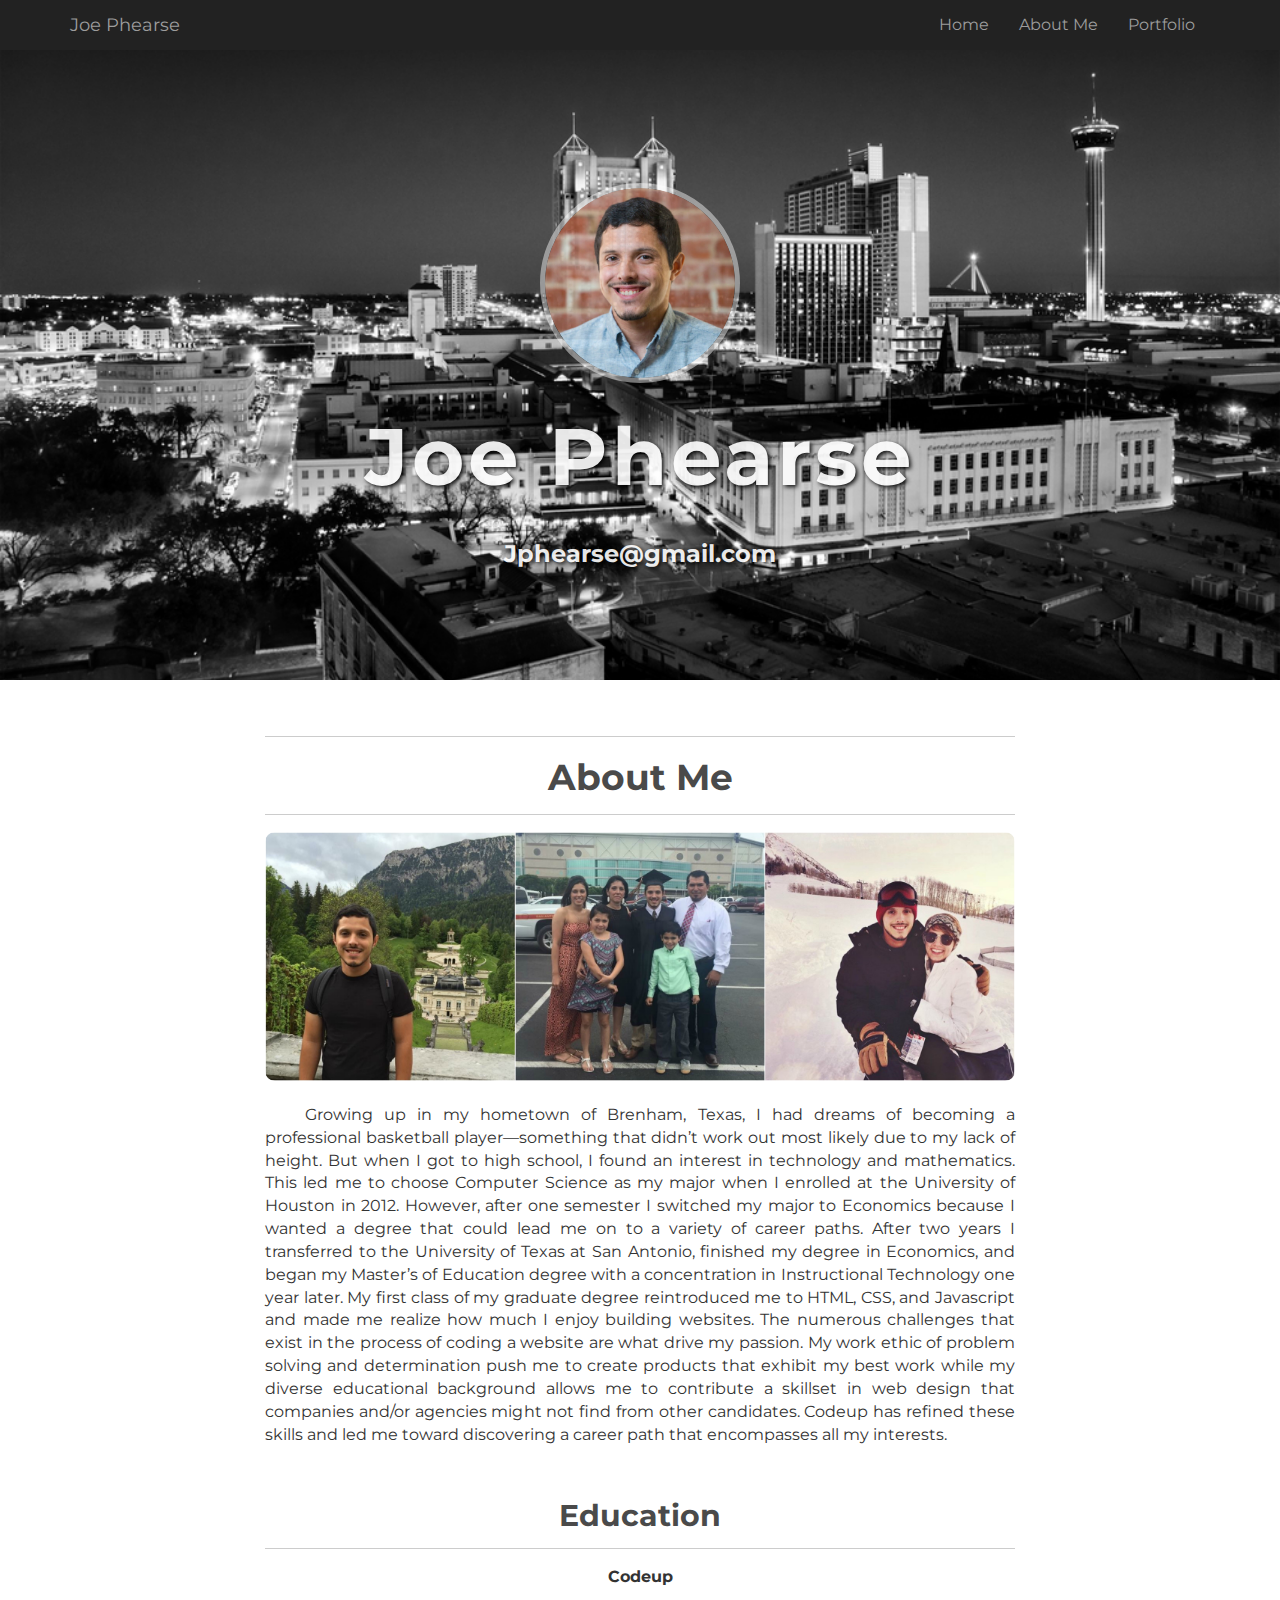
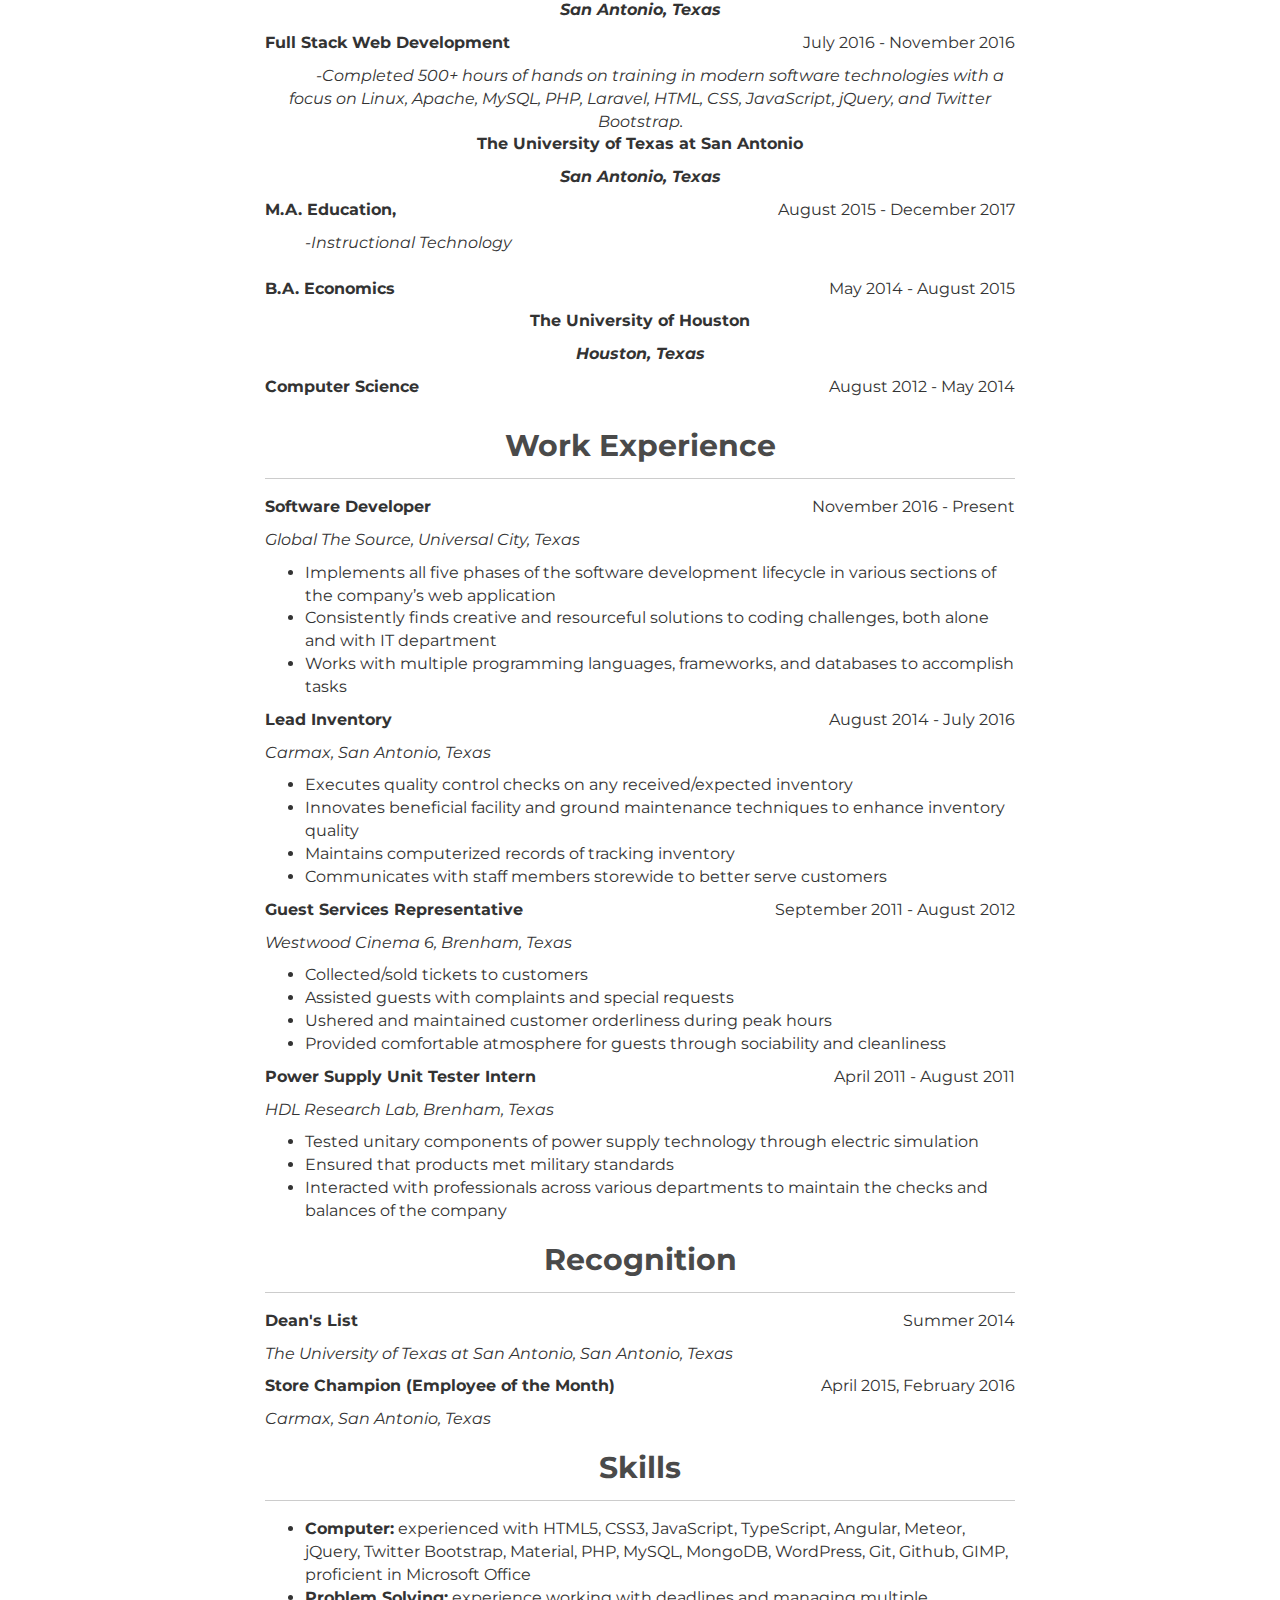
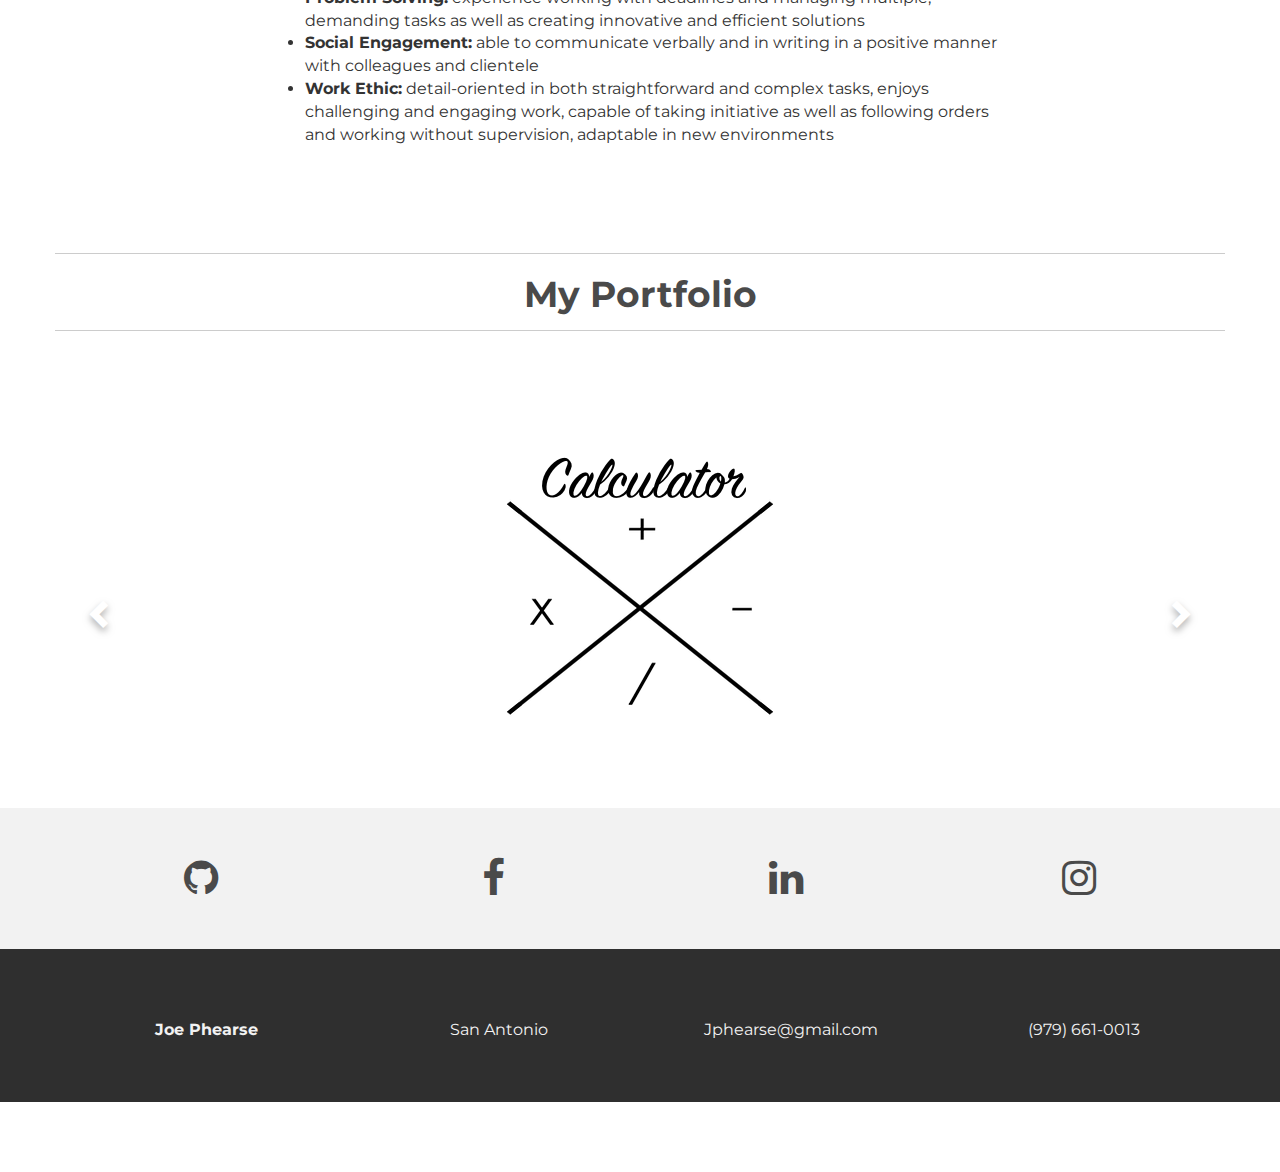
<file: index.html>
<!DOCTYPE html>
<html lang="en">
  <head>
    <meta charset="utf-8">
    <meta http-equiv="X-UA-Compatible" content="IE=edge">
    <meta name="viewport" content="width=device-width, initial-scale=1">
    <meta name="description" content="Joe Phearse Personal Site">
    <meta name="author" content="Joe Phearse">
    <meta name="keywords" content="Joe, Phearse, joe phearse, personal, site, web developer, HTML, CSS, Javascript">
	<link rel="icon" href="/img/jp.ico">
    <link href="//maxcdn.bootstrapcdn.com/font-awesome/4.5.0/css/font-awesome.min.css" rel="stylesheet">
    <title>Joe Phearse</title>
	<link rel="stylesheet" type="text/css" href="/css/animate.css">
    <!-- Bootstrap core CSS -->
    <link rel="stylesheet" type="text/css" href="https://maxcdn.bootstrapcdn.com/bootstrap/3.3.7/css/bootstrap.min.css">

    <!-- Custom styles for this template -->
    <link href="/css/welcome.css" rel="stylesheet">
    <!-- <link href="/css/font.css" rel="stylesheet"> -->
   
  </head>

  <body>

	<div class="container-fixed">
	<div class="navbar navbar-inverse navbar-fixed-top">
	  <div class="container">
	    <div class="navbar-header">
	      <button type="button" class="navbar-toggle" data-toggle="collapse" data-target=".navbar-collapse">
	        <span class="icon-bar"></span>
	        <span class="icon-bar"></span>
	        <span class="icon-bar"></span>
	      </button>
	      <a class="navbar-brand" id="nameLink" href="#headerwrap">Joe Phearse</a>
	    </div>
	    <div class="collapse navbar-collapse">
	      <ul class="nav navbar-nav">
	       
	        <li><a id="link" href="#headerwrap">Home</a></li>
	        <li><a id="secondLink" href="#about">About Me</a></li>
	        <li><a id="thirdLink" href="#works">Portfolio</a></li>
	       
	      </ul>
	    </div><!--/.nav-collapse -->
	  </div>
	</div>
	</div>

	<!-- Modal -->
	<div id="myModal" class="modal fade" role="dialog">
	  <div class="modal-dialog">

	    <!-- Modal content-->
	    <div class="modal-content">
	      <div class="modal-header">
	        <button type="button" class="close" data-dismiss="modal">&times;</button>
	        <h4 class="modal-title">Joe Phearse</h4>
	      </div>
	      <div class="modal-body">
	        <p><img src="/img/headshot2.jpg"></p>
	        <p id="modalAbout">Web developer with experience in HTML, CSS, Twitter Bootstrap, JavaScript, jQuery, PHP, and MySQL. Web development goal is to create clear, effective, and reusable code.</p>
	      </div>
	      <div class="modal-footer">
	        <button type="button" class="btn btn-default" data-dismiss="modal">Close</button>
	      </div>
	    </div>

	  </div>
	</div>



	<div id="headerwrap">
	    <div class="container">
			<div class="row">
				<div class="headContents col-lg-6 col-lg-offset-3">
					<div class="avatar">
						
                    	<img alt="picOfMe" id="aboutMeHeader" data-toggle="modal" data-target="#myModal" src=/img/headshot.png>
                    	 <span class="text-content" data-toggle="modal" data-target="#myModal"><span>Click Here</span></span>
                    	 
                	</div>
					<h1 class="about">Joe Phearse</h1>
					<a href="mailto:jphearse@gmail.com" target="_top"><h3 class="about">Jphearse@gmail.com</h3></a>
				</div>
			</div><!--/row -->
	    </div> <!-- /container -->
	</div><!--/headerwrap -->
	

	<!--Resume-->	
	<section id="about">
	<div class="container">
		<div class="row centered mt mb">
			<div class="col-lg-8 col-lg-offset-2">
				<hr>
				<!-- ////////////////about me////////////////////// -->
				<h1>About Me</h1>
				<hr>
				<div>
					<img id="pic-of-me" src="/img/collage.jpg">	<br><br>
					<p class="paragraph indent">Growing up in my hometown of Brenham, Texas, I had dreams of becoming a professional basketball player—something that didn’t work out most likely due to my lack of height. But when I got to high school, I found an interest in technology and mathematics. This led me to choose Computer Science as my major when I enrolled at the University of Houston in 2012. However, after one semester I switched my major to Economics because I wanted a degree that could lead me on to a variety of career paths. After two years I transferred to the University of Texas at San Antonio, finished my degree in Economics, and began my Master’s of Education degree with a concentration in Instructional Technology one year later. My first class of my graduate degree reintroduced me to HTML, CSS, and Javascript and made me realize how much I enjoy building websites. The numerous challenges that exist in the process of coding a website are what drive my passion. My work ethic of problem solving and determination push me to create products that exhibit my best work while my diverse educational background allows me to contribute a skillset in web design that companies and/or agencies might not find from other candidates. Codeup has refined these skills and led me toward discovering a career path that encompasses all my interests.</p>
				</div>
				<br>

				<!-- ////////////Education ////////////////////////-->
				<h2>Education</h2><hr>
				<p><strong>Codeup</strong></strong></p>
				<p><em><strong>San Antonio, Texas</strong> </em></p>
				<div id="textbox">
					<p class="alignleft1 col-sm-6 col-xs-6"><strong>Full Stack Web Development</strong></p>
					<p class="alignright1 col-sm-6 col-xs-4">July 2016 - November 2016</p>
				</div>
				<div style="clear: both;"></div>
				<div class="alignleft1 indent"><em>-Completed 500+ hours of hands on training in modern software technologies with a focus on Linux, Apache, MySQL, PHP, Laravel, HTML, CSS, JavaScript, jQuery, and Twitter Bootstrap.</em></div><br><br><br>
				<p><strong>The University of Texas at San Antonio</strong></strong></p>
				<p><em><strong>San Antonio, Texas</strong> </em></p>
				<div id="textbox">
					<p class="alignleft1"><strong>M.A. Education,</strong></p>
					<p class="alignright1">August 2015 - December 2017</p>
				</div>
				<div style="clear: both;"></div>
				<div class="alignleft1 indent"><em>-Instructional Technology</em></div><br><br>
				<div id="textbox">
					<p class="alignleft1"><strong>B.A. Economics</strong></p>
					<p class="alignright1">May 2014 - August 2015</p>
				</div>
				<div style="clear: both;"></div>
				<p><strong>The University of Houston</strong></p>
				<p><em><strong>Houston, Texas</strong> </em></p>
				<div id="textbox">
					<p class="alignleft1"><strong>Computer Science</strong></p>
					<p class="alignright1">August 2012 - May 2014</p>
					</div>
				<div style="clear: both;"></div>

				<!--//////////////work experience//////////////////// -->
				<h2>Work Experience</h2><hr>
				<div id="textbox">
					<p class="alignleft1">
						<strong>Software Developer</strong>
					</p>
					<p class="alignright1">November 2016 - Present</p>
				</div>
				<div style="clear: both;"></div>
				<p class="job-location">
					<em>Global The Source, Universal City, Texas</em>
				</p>
				<ul>
					<li>Implements all five phases of the software development lifecycle in various sections of the company’s web application</li>
					<li>Consistently finds creative and resourceful solutions to coding challenges, both alone and with IT department</li>
					<li>Works with multiple programming languages, frameworks, and databases to accomplish tasks</li>
				</ul>
				<div id="textbox">
					<p class="alignleft1"><strong>Lead Inventory</strong></p>
					<p class="alignright1">August 2014 - July 2016</p>
				</div>
				<div style="clear: both;"></div>
				<p class="job-location"><em>Carmax, San Antonio, Texas</em></p>
				<ul>
					<li>Executes quality control checks on any received/expected inventory</li>
					<li>Innovates beneficial facility and ground maintenance techniques to enhance inventory quality</li>
					<li>Maintains computerized records of tracking inventory</li>
					<li>Communicates with staff members storewide to better serve customers</li>
				</ul>
				<div id="textbox">
					<p class="alignleft1 col-sm-6 col-xs-6"><strong>Guest Services Representative</strong></p>
					<p class="alignright1 col-sm-6 col-xs-4">September 2011 - August 2012</p>
				</div>
				<div style="clear: both;"></div>
				<p class="job-location"><em>Westwood Cinema 6, Brenham, Texas</em></p>
				<ul>
					<li>Collected/sold tickets to customers</li>
					<li>Assisted guests with complaints and special requests</li>
					<li>Ushered and maintained customer orderliness during peak hours</li>
					<li>Provided comfortable atmosphere for guests through sociability and cleanliness</li>
				</ul>
				<div id="textbox">
					<p class="alignleft1 col-sm-8 col-xs-6"><strong>Power Supply Unit Tester Intern</strong></p>
					<p class="alignright1 col-sm-4 col-xs-4">April 2011 - August 2011</p>
				</div>
				<div style="clear: both;"></div>
				<p class="job-location"><em>HDL Research Lab, Brenham, Texas</em></p>
				<ul>
					<li>Tested unitary components of power supply technology through electric simulation</li>
					<li>Ensured that products met military standards</li>
					<li>Interacted with professionals across various departments to maintain the checks and balances of the
					company</li>
				</ul>

				<!-- ////////////////Recognition///////////////////// -->
				<h2>Recognition</h2><hr>
				<div id="textbox">
					<p class="alignleft1"><strong>Dean's List</strong></p>
					<p class="alignright1">Summer 2014</p>
				</div>
				<div style="clear: both;"></div>
				<p class="recog"><em>The University of Texas at San Antonio, San Antonio, Texas</em></p>
				<div id="textbox">
					<p class="alignleft1 col-sm-6 col-xs-6"><strong>Store Champion (Employee of the Month)</strong></p>
					<p class="alignright1 col-sm-6 col-xs-4">April 2015, February 2016</p>
				</div>
				<div style="clear: both;"></div>
				<p class="recog"><em>Carmax, San Antonio, Texas</em></p>

				<!-- /////////////skills/////////////////////////// -->
				<h2>Skills</h2><hr>
				<ul>
					<li><strong>Computer:</strong> experienced with HTML5, CSS3, JavaScript, TypeScript, Angular, Meteor, jQuery, Twitter Bootstrap, Material, PHP, MySQL, MongoDB, WordPress,
					Git, Github, GIMP, proficient in Microsoft Office</li>
					<li><strong>Problem Solving:</strong> experience working with deadlines and managing multiple, demanding tasks as well as creating innovative and efficient solutions</li>
					<li><strong>Social Engagement:</strong> able to communicate verbally and in writing in a positive manner with colleagues and clientele</li>
					<li><strong>Work Ethic:</strong> detail-oriented in both straightforward and complex tasks, enjoys challenging and engaging work, capable of taking initiative as well as following orders and working without supervision, adaptable in new environments</li>
				</ul>

			</div>

		</div><!--row -->
	</div><!--container -->
	</section>
	<!--Resume-->

		
	<section id="works">
	<div class="container">
		<div class="row centered mt mb">
			<hr>
			<h1>My Portfolio</h1>
			<hr>
			<!-- <div class="col-lg-4 col-md-4 col-sm-4 gallery">
				<a href="/calculator.html" target="_blank"><img src="/img/logo-calc.png" class="img-responsive"></a>
			</div>
			<div class="col-lg-4 col-md-4 col-sm-4 gallery">
				<a href="/weather_map.html" target="_blank"><img src="/img/logo-weather-map.png" class="img-responsive"></a>
			</div>
			<div class="col-lg-4 col-md-4 col-sm-4 gallery">
				<a href="/simple.html" target="_blank"><img src="/img/logo-simple-simon.png" class="img-responsive"></a>
			</div>
 -->
		</div><!--/row -->
	</div><!--/container -->
	</section>

	    <div id="myCarousel" class="carousel slide" data-ride="carousel">
	        <!-- Carousel indicators -->
	        <ol class="carousel-indicators">
	            <li data-target="#myCarousel" data-slide-to="0" class="active"></li>
	            <li data-target="#myCarousel" data-slide-to="1"></li>
	            <li data-target="#myCarousel" data-slide-to="2"></li>
	        </ol>   
	        <!-- Wrapper for carousel items -->
	        <div class="carousel-inner">
	            <div class="item active">
	               <a href="/calculator.html" target="_blank"><img src="/img/logo-calc.png" class="img-responsive"></a>
	            </div>
	            <div class="item">
	                <a href="/weather_map.html" target="_blank"><img src="/img/logo-weather-map.png" class="img-responsive"></a>
	            </div>
	            <div class="item">
	                <a href="/simple.html" target="_blank"><img src="/img/logo-simple-simon.png" class="img-responsive"></a>
	            </div>
	        </div>
	        <!-- Carousel controls -->
	        <a class="carousel-control left" href="#myCarousel" data-slide="prev">
	            <span class="glyphicon glyphicon-chevron-left"></span>
	        </a>
	        <a class="carousel-control right" href="#myCarousel" data-slide="next">
	            <span class="glyphicon glyphicon-chevron-right"></span>
	        </a>
	    </div>
	

	<div id="social">
		<div class="container">
			<div class="row centered">
				<div class="col-lg-3 col-md-3 col-sm-3 col-xs-3">
					<a href="https://github.com/jphearse" target="_blank"><i class="fa fa-github"></i></a>
				</div>
				<div class="col-lg-3 col-md-3 col-sm-3 col-xs-3">
					<a href="https://www.facebook.com/joe.phearse" target="_blank"><i class="fa fa-facebook"></i></a>
				</div>
				
				<div class="col-lg-3 col-md-3 col-sm-3 col-xs-3">
					<a href="https://www.linkedin.com/in/joe-phearse-70162bbb?trk=nav_responsive_tab_profile" target="_blank"><i class="fa fa-linkedin"></i></a>
				</div>
				<div class="col-lg-3 col-md-3 col-sm-3 col-xs-3">
					<a href="https://www.instagram.com/jphearse/?hl=en" target="_blank"><i class="fa fa-instagram" ></i></a>
				</div>
				
			
			</div><!--/row -->
		</div><!--/container -->
	</div><!--/social -->

	<div id="footerwrap">
		<div class="container">
			<div class="row centered">
				<div class="col-lg-3">
					<p><b>Joe Phearse</b></p>
				</div>
				<div class="col-lg-3">
					<p>San Antonio</p>
				</div>
				<div class="col-lg-3">
					<a href="mailto:jphearse@gmail.com" target="_top"><p>Jphearse@gmail.com</p></a>
				</div>
				<div class="col-lg-3">
					<a href="tel:+1-979-661-0013"><p>(979) 661-0013</p></a>
				</div>
			</div>
		</div>
	</div><!--/footerwrap -->

    
	<script src="https://ajax.googleapis.com/ajax/libs/jquery/2.1.3/jquery.min.js"></script>
	<script src="https://maxcdn.bootstrapcdn.com/bootstrap/3.3.7/js/bootstrap.min.js" ></script>
	<script src="js/welcome.js"></script>
  </body>
</html>
</file>
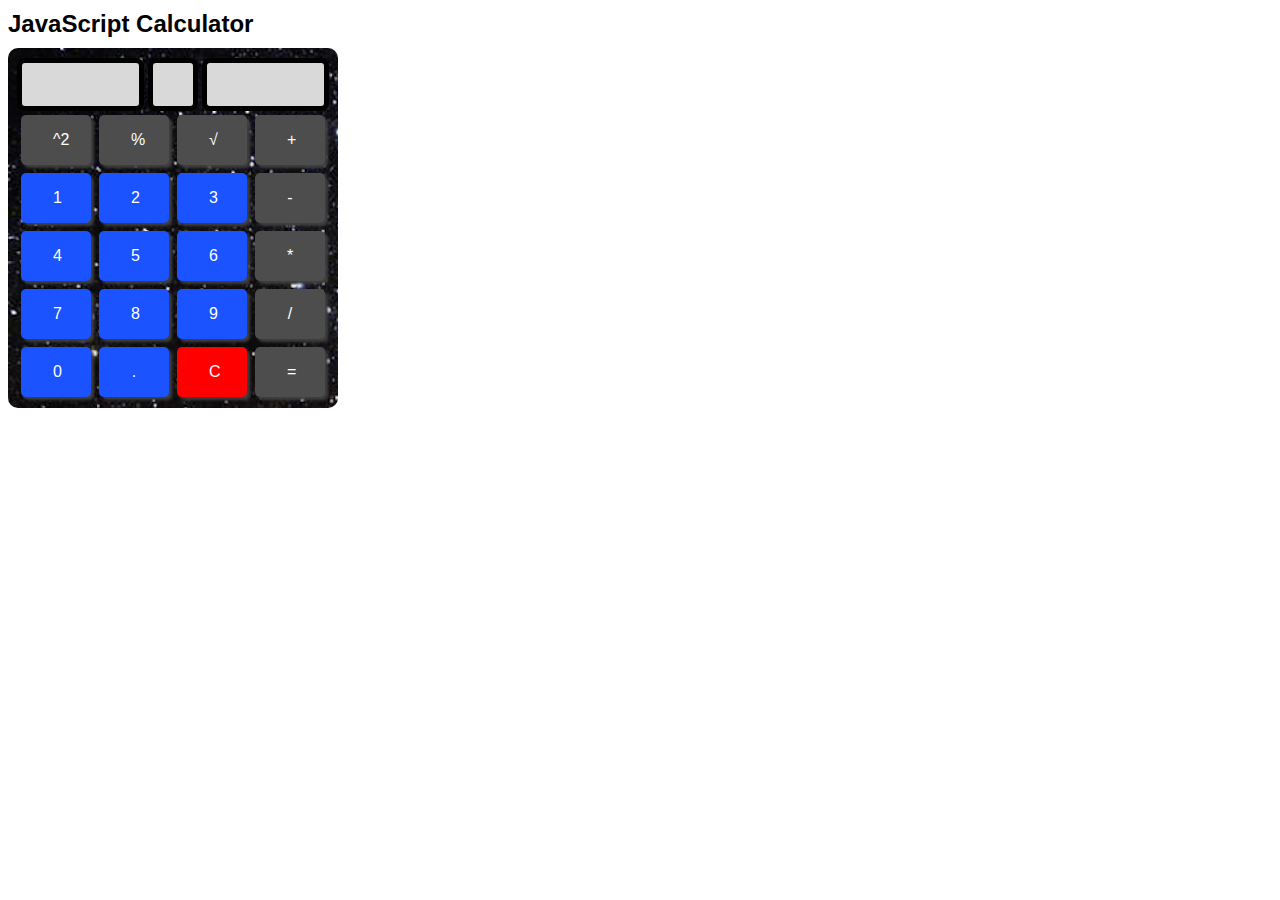
<file: calculator.html>
<!DOCTYPE html>
<html>
<head>
	<title>Calculator</title>
	<link rel="stylesheet" href="/css/calculator.css">
</head>
<body>
<h2>JavaScript Calculator</h2>
<div id="background">
<form id="calculator">
<input id="input" type="text" name="left" readonly>
<input id="inputMiddle" type="text" name="middle">
<input id="inputRight" type="text" name="right" readonly>

</form>

	<button class="oper">^2</button>
	<button class="oper">%</button>
	<button class="oper">√</button>
	<button class="oper">+</button><br>

	<button class="num">1</button>
	<button class="num">2</button>
	<button class="num">3</button>
	<button class="oper">-</button><br>

	<button class="num">4</button>
	<button class="num">5</button>
	<button class="num">6</button>
	<button class="oper">*</button><br>

	<button class="num">7</button>
	<button class="num">8</button>
	<button class="num">9</button>
	<button class="oper">/</button><br>

	<button  class="num">0</button>
	<button class="num">.</button>
	<button id="opClear">C</button>
	<button id="opEqual">=</button><br>

</div>

<script src="js/calculator.js"></script>
</body>
</html>
</file>
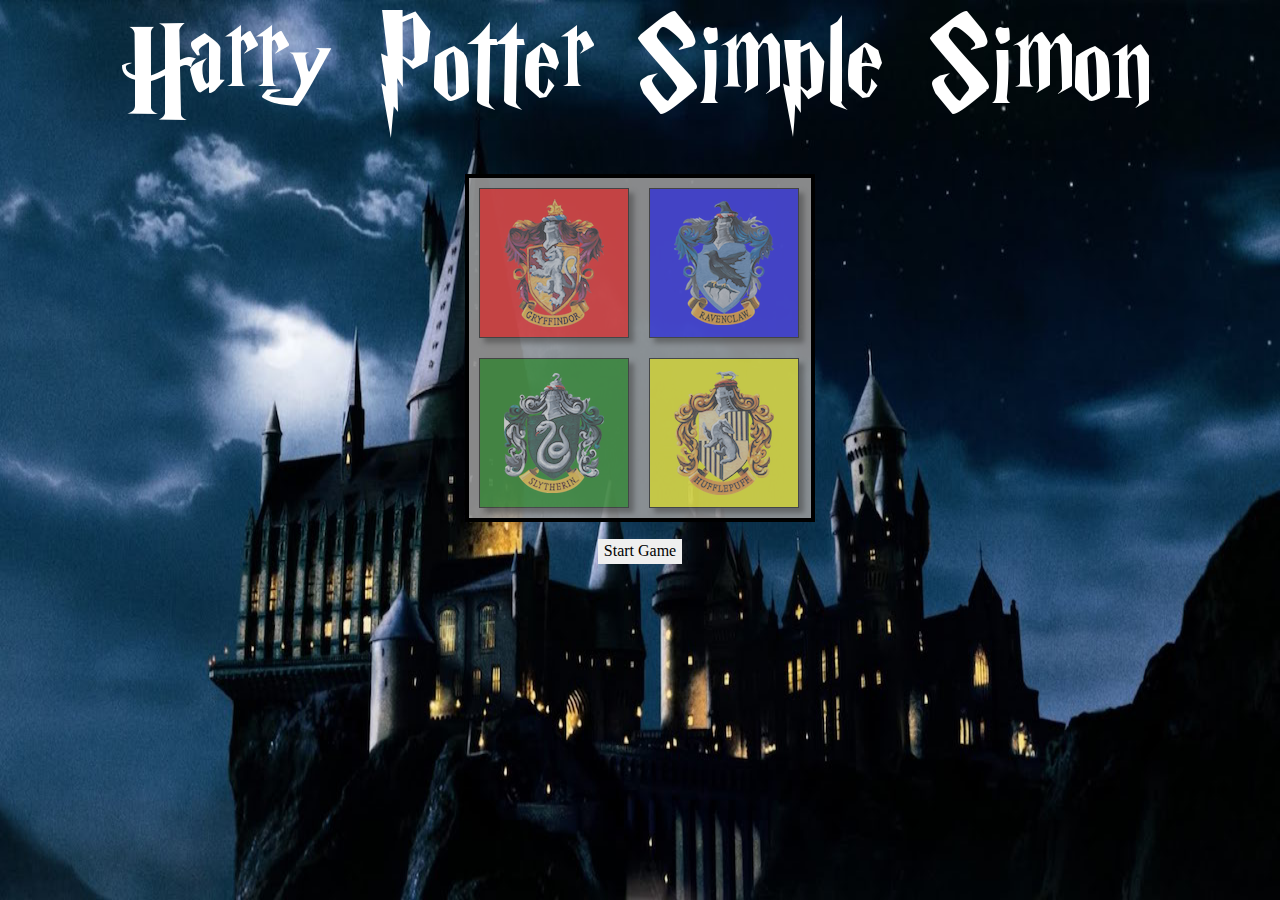
<file: simple.html>
<!DOCTYPE html>
<html>
<head>
    <title>Simple Simon</title>
    <link rel="stylesheet" type="text/css" href="https://maxcdn.bootstrapcdn.com/bootstrap/3.3.7/css/bootstrap.min.css">
    <link rel="stylesheet" type="text/css" href="/css/simple-simon.css">
</head>
<body>

<img src="/img/header.png">
<h2></h2>
<div id="button">
    <button>Start Game</button>
</div>
<div class="container">
<div class="row">
<div class="square col-xs-6 col-sm-6 col-md-3" id="red"></div>
<div class="square col-xs-6 col-sm-6 col-md-3" id="blue"></div>
</div>
<div class="row">
<div class="square col-xs-6 col-sm-6 col-md-3" id="green"></div>
<div class="square col-xs-6 col-sm-6 col-md-3" id="yellow"></div>
</div>
</div>


<script src="https://ajax.googleapis.com/ajax/libs/jquery/2.1.3/jquery.min.js"></script>
<script src="/js/simple-simon.js"></script>
</body>
</html>
</file>
<file: css/simple-simon.css>
html{
        height: 100%;
    }
    img{
    	position: absolute;
    	margin-left: auto;
    	margin-right: auto;
    	left: 0; 
  		right: 0;
    }
    button{  
		border: none;
		font-family: Century;
		color: black;
		text-align: center;
		text-decoration: none;
		display: inline-block;
		font-size: 16px;
		margin: 4px 2px;
		cursor: pointer;
    }
    body{
        background-image: url("/img/hogwarts.jpg");
        background-repeat: no-repeat;
        background-size: 100% 100%;
    }
    h2{
    	font-size: 50px;
        font-family: Century;
        text-align: center;
        color: white;
        margin-top: 120px;
        position: absolute;
        top: 0px;
        bottom: 0px;
        left: 0px;
        right: 0px;
    }
    .container{
        width: 350px;
        border: solid black 4px;
        background-color: rgba(160, 160, 160, 0.85);
        position: relative;
        transform: translateY(50%);
    }
    .square{
        height: 150px;
        width: 150px;
        border: solid black 1px;
        box-shadow: 5px 5px 5px #404040;
    }
    #red{
        opacity: .5;
        background: url(/img/Gryf.png) no-repeat center;
        background-color: red;
        margin: 10px;
    }
    #blue{
        opacity: .5;
        background: url(/img/Raven.png) no-repeat center;
        background-color: blue;
        margin: 10px;
    }
    #green{
        opacity: .5;
        background: url(/img/Slyt.png) no-repeat center;
        background-color: green;
        margin: 10px;
    }
    #yellow{
        opacity: .5;
        background: url(/img/Huff.png) no-repeat center;
        background-color: yellow;
        margin: 10px;
    }
    #button{
        text-align: center;
        margin-top: 135px;
        position: absolute;
        top: 400px;
        bottom: 0px;
        left: 0px;
        right: 0px;
    }
</file>
<file: css/welcome.css>
/* ==========================================================================
   Base Styles, Bootstrap Modifications & Fonts Import
   ========================================================================== */

@import url(http://fonts.googleapis.com/css?family=Montserrat:400,700);

.centered {
	text-align: center
}

.mt {
	margin-top: 40px;
}

.mb {
	margin-bottom: 40px;
}


/* ==========================================================================
   General styles
   ========================================================================== */


body {
    font-family: 'Montserrat', sans-serif;
    font-weight: 400;
    font-size: 16px;

    -webkit-font-smoothing: antialiased;
    -webkit-overflow-scrolling: touch;
}

h1, h2, h3, h4, h5, h6 {
	font-weight: 700;
    color: #4a4a4a;
}
 
hr {
    display: block;
    height: 1px;
    border: 0;
    border-top: 1px solid #ccc;
    margin: 1em 0;
    padding: 0;
}

body > div.navbar.navbar-default.navbar-fixed-top > div {
	margin-right: 10px;
}

.modal-body{
	text-align: center;
}
#modalAbout{
	text-align: justify;
}
.avatar img {
    width: 200px;
    height: 200px;
    -webkit-border-radius: 50%;
    -moz-border-radius: 50%;
    border-radius: 50%;
    border: 5px solid rgba(255,255,255,0.5);
}

.avatar{
	height: 200px;
	width: 200px;
	margin: auto;
}
.avatar:hover span.text-content {
  	opacity: 1;
	cursor: pointer;	
 }

span.text-content span {
	text-align: center;
	vertical-align: middle;
	line-height: 320px;
}
span.text-content {
	position: absolute;
	margin: 0 auto;
	border-radius: 100px;
	background: rgba(0,0,0,0.5);
	color: white;
	font-size: 25px;
	font-family: 'Montserrat', sans-serif;
	/*cursor: pointer;*/
	display: inline-block;
	height: 200px;
	left: 0;
	right: 0;
	top: 0;
	width: 200px;
	opacity: 0;
	-webkit-transition: opacity 200ms;
	-moz-transition: opacity 200ms;
	-o-transition: opacity 200ms;
	transition: opacity 200ms;
}

#pic-of-me {
	width: 100%;
    height: auto;
	border-radius: 10px;
	align-items: center;
}

.left{
	text-align: left;
}

.about{
	color: white;
    text-shadow: 2px 2px 4px #000000;
}
.indent{
	text-indent: 40px;
}
.alignleft1 {
	float: left;
}
.alignright1 {
	float: right;
}

ul{
	text-align: left;
}
.job-location, .recog{
	text-align: left;
	padding: 0px;
}

.navbar-inverse{
    border-bottom-width: 0px;


}

.open > .dropdown-menu {
  -webkit-transform: scale(1, 1);
  transform: scale(1, 1);  
  opacity:1;
}
  
.dropdown-menu {
  opacity:.3;
  -webkit-transform-origin: top;
  transform-origin: top;
  -webkit-animation-fill-mode: forwards;  
  animation-fill-mode: forwards; 
  -webkit-transform: scale(1, 0);
  display: block; 
  transition: all 0.2s linear;
  -webkit-transition: all 0.2s linear;
}

/* Custom container */

.navbar-nav
{
	float:right;
}

h3 a
{
	font-size: 24pt;
}

.img_cover{
	max-width: 150px;
}


/* ==========================================================================
   Wrap Sections
   ========================================================================== */
#textbox > p.alignright1.col-xs-4{
	text-align: right;
	padding: 0px;
}
#textbox > p.alignleft1.col-xs-6{
	text-align: left;
	padding: 0px;
}

.paragraph{
	text-align: justify;
}

#headerwrap {
	background-image: url(/img/sabw.jpg);
	margin-top: -70px;
	padding-top: 250px;
	text-align:center;
	/*background-attachment: fixed;*/
	background-position: center center;
	min-height: 750px;
	width: 100%;
	
    -webkit-background-size: 100%;
    -moz-background-size: 100%;
    -o-background-size: 100%;
    background-size: 100%;

    -webkit-background-size: cover;
    -moz-background-size: cover;
    -o-background-size: cover;
    background-size: cover;
}

#headerwrap h1 {
	color:#ffffff;
	padding-top: 10px;
	padding-bottom: 20px;
	letter-spacing: 4px;
	font-size: 80px;
	font-weight: bold;
}

#headerwrap h4 {
	font-weight: 400;
	color: #ffffff
}

#social {
	padding-top: 50px;
	padding-bottom: 50px;
	background-color: #f2f2f2;
}

#social i {
	font-size: 40px;
	color: #4a4a4a;
}

#social i:hover {
	color: #1abc9c
}

#footerwrap {
	padding-top: 70px;
	padding-bottom: 50px;
	background-color: #2f2f2f;
}

#footerwrap p {
	color: #f2f2f2;
	margin-left: 10px;
}


#workwrap h1 {
	color:#ffffff;
	padding-top: 10px;
	padding-bottom: 20px;
	letter-spacing: 4px;
	font-size: 80px;
	font-weight: bold;
}

#workwrap h4 {
	font-weight: 400;
	color: #ffffff
}

.carousel{
    background: white;
    margin-top: 20px;
    height: 400px;
}
.carousel .item img{
    margin: 0 auto; /* Align slide image horizontally center */
}
.bs-example{
	margin: 20px;
}
#myCarousel > a.carousel-control{
	background: white;
}
#myCarousel > a.carousel-control.left > span{
	text-shadow: 0 4px 7px rgba(0,0,0,.6);
}
#myCarousel > a.carousel-control.right > span{
	text-shadow: 0 4px 7px rgba(0,0,0,.6);
}

/* Gallery */
.gallery {
	margin-top: 30px;
}

.gallery img:hover {
	opacity: 0.4;
}
</file>
<file: css/font.css>
/*!
 *  Font Awesome 4.0.3 by @davegandy - http://fontawesome.io - @fontawesome
 *  License - http://fontawesome.io/license (Font: SIL OFL 1.1, CSS: MIT License)
 */@font-face{font-family:'FontAwesome';src:url('../fonts/fontawesome-webfont.eot?v=4.0.3');src:url('../fonts/fontawesome-webfont.eot?#iefix&v=4.0.3') format('embedded-opentype'),url('../fonts/fontawesome-webfont.woff?v=4.0.3') format('woff'),url('../fonts/fontawesome-webfont.ttf?v=4.0.3') format('truetype'),url('../fonts/fontawesome-webfont.svg?v=4.0.3#fontawesomeregular') format('svg');font-weight:normal;font-style:normal}.fa{display:inline-block;font-family:FontAwesome;font-style:normal;font-weight:normal;line-height:1;-webkit-font-smoothing:antialiased;-moz-osx-font-smoothing:grayscale}.fa-lg{font-size:1.3333333333333333em;line-height:.75em;vertical-align:-15%}.fa-2x{font-size:2em}.fa-3x{font-size:3em}.fa-4x{font-size:4em}.fa-5x{font-size:5em}.fa-fw{width:1.2857142857142858em;text-align:center}.fa-ul{padding-left:0;margin-left:2.142857142857143em;list-style-type:none}.fa-ul>li{position:relative}.fa-li{position:absolute;left:-2.142857142857143em;width:2.142857142857143em;top:.14285714285714285em;text-align:center}.fa-li.fa-lg{left:-1.8571428571428572em}.fa-border{padding:.2em .25em .15em;border:solid .08em #eee;border-radius:.1em}.pull-right{float:right}.pull-left{float:left}.fa.pull-left{margin-right:.3em}.fa.pull-right{margin-left:.3em}.fa-spin{-webkit-animation:spin 2s infinite linear;-moz-animation:spin 2s infinite linear;-o-animation:spin 2s infinite linear;animation:spin 2s infinite linear}@-moz-keyframes spin{0%{-moz-transform:rotate(0deg)}100%{-moz-transform:rotate(359deg)}}@-webkit-keyframes spin{0%{-webkit-transform:rotate(0deg)}100%{-webkit-transform:rotate(359deg)}}@-o-keyframes spin{0%{-o-transform:rotate(0deg)}100%{-o-transform:rotate(359deg)}}@-ms-keyframes spin{0%{-ms-transform:rotate(0deg)}100%{-ms-transform:rotate(359deg)}}@keyframes spin{0%{transform:rotate(0deg)}100%{transform:rotate(359deg)}}.fa-rotate-90{filter:progid:DXImageTransform.Microsoft.BasicImage(rotation=1);-webkit-transform:rotate(90deg);-moz-transform:rotate(90deg);-ms-transform:rotate(90deg);-o-transform:rotate(90deg);transform:rotate(90deg)}.fa-rotate-180{filter:progid:DXImageTransform.Microsoft.BasicImage(rotation=2);-webkit-transform:rotate(180deg);-moz-transform:rotate(180deg);-ms-transform:rotate(180deg);-o-transform:rotate(180deg);transform:rotate(180deg)}.fa-rotate-270{filter:progid:DXImageTransform.Microsoft.BasicImage(rotation=3);-webkit-transform:rotate(270deg);-moz-transform:rotate(270deg);-ms-transform:rotate(270deg);-o-transform:rotate(270deg);transform:rotate(270deg)}.fa-flip-horizontal{filter:progid:DXImageTransform.Microsoft.BasicImage(rotation=0,mirror=1);-webkit-transform:scale(-1,1);-moz-transform:scale(-1,1);-ms-transform:scale(-1,1);-o-transform:scale(-1,1);transform:scale(-1,1)}.fa-flip-vertical{filter:progid:DXImageTransform.Microsoft.BasicImage(rotation=2,mirror=1);-webkit-transform:scale(1,-1);-moz-transform:scale(1,-1);-ms-transform:scale(1,-1);-o-transform:scale(1,-1);transform:scale(1,-1)}.fa-stack{position:relative;display:inline-block;width:2em;height:2em;line-height:2em;vertical-align:middle}.fa-stack-1x,.fa-stack-2x{position:absolute;left:0;width:100%;text-align:center}.fa-stack-1x{line-height:inherit}.fa-stack-2x{font-size:2em}.fa-inverse{color:#fff}.fa-glass:before{content:"\f000"}.fa-music:before{content:"\f001"}.fa-search:before{content:"\f002"}.fa-envelope-o:before{content:"\f003"}.fa-heart:before{content:"\f004"}.fa-star:before{content:"\f005"}.fa-star-o:before{content:"\f006"}.fa-user:before{content:"\f007"}.fa-film:before{content:"\f008"}.fa-th-large:before{content:"\f009"}.fa-th:before{content:"\f00a"}.fa-th-list:before{content:"\f00b"}.fa-check:before{content:"\f00c"}.fa-times:before{content:"\f00d"}.fa-search-plus:before{content:"\f00e"}.fa-search-minus:before{content:"\f010"}.fa-power-off:before{content:"\f011"}.fa-signal:before{content:"\f012"}.fa-gear:before,.fa-cog:before{content:"\f013"}.fa-trash-o:before{content:"\f014"}.fa-home:before{content:"\f015"}.fa-file-o:before{content:"\f016"}.fa-clock-o:before{content:"\f017"}.fa-road:before{content:"\f018"}.fa-download:before{content:"\f019"}.fa-arrow-circle-o-down:before{content:"\f01a"}.fa-arrow-circle-o-up:before{content:"\f01b"}.fa-inbox:before{content:"\f01c"}.fa-play-circle-o:before{content:"\f01d"}.fa-rotate-right:before,.fa-repeat:before{content:"\f01e"}.fa-refresh:before{content:"\f021"}.fa-list-alt:before{content:"\f022"}.fa-lock:before{content:"\f023"}.fa-flag:before{content:"\f024"}.fa-headphones:before{content:"\f025"}.fa-volume-off:before{content:"\f026"}.fa-volume-down:before{content:"\f027"}.fa-volume-up:before{content:"\f028"}.fa-qrcode:before{content:"\f029"}.fa-barcode:before{content:"\f02a"}.fa-tag:before{content:"\f02b"}.fa-tags:before{content:"\f02c"}.fa-book:before{content:"\f02d"}.fa-bookmark:before{content:"\f02e"}.fa-print:before{content:"\f02f"}.fa-camera:before{content:"\f030"}.fa-font:before{content:"\f031"}.fa-bold:before{content:"\f032"}.fa-italic:before{content:"\f033"}.fa-text-height:before{content:"\f034"}.fa-text-width:before{content:"\f035"}.fa-align-left:before{content:"\f036"}.fa-align-center:before{content:"\f037"}.fa-align-right:before{content:"\f038"}.fa-align-justify:before{content:"\f039"}.fa-list:before{content:"\f03a"}.fa-dedent:before,.fa-outdent:before{content:"\f03b"}.fa-indent:before{content:"\f03c"}.fa-video-camera:before{content:"\f03d"}.fa-picture-o:before{content:"\f03e"}.fa-pencil:before{content:"\f040"}.fa-map-marker:before{content:"\f041"}.fa-adjust:before{content:"\f042"}.fa-tint:before{content:"\f043"}.fa-edit:before,.fa-pencil-square-o:before{content:"\f044"}.fa-share-square-o:before{content:"\f045"}.fa-check-square-o:before{content:"\f046"}.fa-arrows:before{content:"\f047"}.fa-step-backward:before{content:"\f048"}.fa-fast-backward:before{content:"\f049"}.fa-backward:before{content:"\f04a"}.fa-play:before{content:"\f04b"}.fa-pause:before{content:"\f04c"}.fa-stop:before{content:"\f04d"}.fa-forward:before{content:"\f04e"}.fa-fast-forward:before{content:"\f050"}.fa-step-forward:before{content:"\f051"}.fa-eject:before{content:"\f052"}.fa-chevron-left:before{content:"\f053"}.fa-chevron-right:before{content:"\f054"}.fa-plus-circle:before{content:"\f055"}.fa-minus-circle:before{content:"\f056"}.fa-times-circle:before{content:"\f057"}.fa-check-circle:before{content:"\f058"}.fa-question-circle:before{content:"\f059"}.fa-info-circle:before{content:"\f05a"}.fa-crosshairs:before{content:"\f05b"}.fa-times-circle-o:before{content:"\f05c"}.fa-check-circle-o:before{content:"\f05d"}.fa-ban:before{content:"\f05e"}.fa-arrow-left:before{content:"\f060"}.fa-arrow-right:before{content:"\f061"}.fa-arrow-up:before{content:"\f062"}.fa-arrow-down:before{content:"\f063"}.fa-mail-forward:before,.fa-share:before{content:"\f064"}.fa-expand:before{content:"\f065"}.fa-compress:before{content:"\f066"}.fa-plus:before{content:"\f067"}.fa-minus:before{content:"\f068"}.fa-asterisk:before{content:"\f069"}.fa-exclamation-circle:before{content:"\f06a"}.fa-gift:before{content:"\f06b"}.fa-leaf:before{content:"\f06c"}.fa-fire:before{content:"\f06d"}.fa-eye:before{content:"\f06e"}.fa-eye-slash:before{content:"\f070"}.fa-warning:before,.fa-exclamation-triangle:before{content:"\f071"}.fa-plane:before{content:"\f072"}.fa-calendar:before{content:"\f073"}.fa-random:before{content:"\f074"}.fa-comment:before{content:"\f075"}.fa-magnet:before{content:"\f076"}.fa-chevron-up:before{content:"\f077"}.fa-chevron-down:before{content:"\f078"}.fa-retweet:before{content:"\f079"}.fa-shopping-cart:before{content:"\f07a"}.fa-folder:before{content:"\f07b"}.fa-folder-open:before{content:"\f07c"}.fa-arrows-v:before{content:"\f07d"}.fa-arrows-h:before{content:"\f07e"}.fa-bar-chart-o:before{content:"\f080"}.fa-twitter-square:before{content:"\f081"}.fa-facebook-square:before{content:"\f082"}.fa-camera-retro:before{content:"\f083"}.fa-key:before{content:"\f084"}.fa-gears:before,.fa-cogs:before{content:"\f085"}.fa-comments:before{content:"\f086"}.fa-thumbs-o-up:before{content:"\f087"}.fa-thumbs-o-down:before{content:"\f088"}.fa-star-half:before{content:"\f089"}.fa-heart-o:before{content:"\f08a"}.fa-sign-out:before{content:"\f08b"}.fa-linkedin-square:before{content:"\f08c"}.fa-thumb-tack:before{content:"\f08d"}.fa-external-link:before{content:"\f08e"}.fa-sign-in:before{content:"\f090"}.fa-trophy:before{content:"\f091"}.fa-github-square:before{content:"\f092"}.fa-upload:before{content:"\f093"}.fa-lemon-o:before{content:"\f094"}.fa-phone:before{content:"\f095"}.fa-square-o:before{content:"\f096"}.fa-bookmark-o:before{content:"\f097"}.fa-phone-square:before{content:"\f098"}.fa-twitter:before{content:"\f099"}.fa-facebook:before{content:"\f09a"}.fa-github:before{content:"\f09b"}.fa-unlock:before{content:"\f09c"}.fa-credit-card:before{content:"\f09d"}.fa-rss:before{content:"\f09e"}.fa-hdd-o:before{content:"\f0a0"}.fa-bullhorn:before{content:"\f0a1"}.fa-bell:before{content:"\f0f3"}.fa-certificate:before{content:"\f0a3"}.fa-hand-o-right:before{content:"\f0a4"}.fa-hand-o-left:before{content:"\f0a5"}.fa-hand-o-up:before{content:"\f0a6"}.fa-hand-o-down:before{content:"\f0a7"}.fa-arrow-circle-left:before{content:"\f0a8"}.fa-arrow-circle-right:before{content:"\f0a9"}.fa-arrow-circle-up:before{content:"\f0aa"}.fa-arrow-circle-down:before{content:"\f0ab"}.fa-globe:before{content:"\f0ac"}.fa-wrench:before{content:"\f0ad"}.fa-tasks:before{content:"\f0ae"}.fa-filter:before{content:"\f0b0"}.fa-briefcase:before{content:"\f0b1"}.fa-arrows-alt:before{content:"\f0b2"}.fa-group:before,.fa-users:before{content:"\f0c0"}.fa-chain:before,.fa-link:before{content:"\f0c1"}.fa-cloud:before{content:"\f0c2"}.fa-flask:before{content:"\f0c3"}.fa-cut:before,.fa-scissors:before{content:"\f0c4"}.fa-copy:before,.fa-files-o:before{content:"\f0c5"}.fa-paperclip:before{content:"\f0c6"}.fa-save:before,.fa-floppy-o:before{content:"\f0c7"}.fa-square:before{content:"\f0c8"}.fa-bars:before{content:"\f0c9"}.fa-list-ul:before{content:"\f0ca"}.fa-list-ol:before{content:"\f0cb"}.fa-strikethrough:before{content:"\f0cc"}.fa-underline:before{content:"\f0cd"}.fa-table:before{content:"\f0ce"}.fa-magic:before{content:"\f0d0"}.fa-truck:before{content:"\f0d1"}.fa-pinterest:before{content:"\f0d2"}.fa-pinterest-square:before{content:"\f0d3"}.fa-google-plus-square:before{content:"\f0d4"}.fa-google-plus:before{content:"\f0d5"}.fa-money:before{content:"\f0d6"}.fa-caret-down:before{content:"\f0d7"}.fa-caret-up:before{content:"\f0d8"}.fa-caret-left:before{content:"\f0d9"}.fa-caret-right:before{content:"\f0da"}.fa-columns:before{content:"\f0db"}.fa-unsorted:before,.fa-sort:before{content:"\f0dc"}.fa-sort-down:before,.fa-sort-asc:before{content:"\f0dd"}.fa-sort-up:before,.fa-sort-desc:before{content:"\f0de"}.fa-envelope:before{content:"\f0e0"}.fa-linkedin:before{content:"\f0e1"}.fa-rotate-left:before,.fa-undo:before{content:"\f0e2"}.fa-legal:before,.fa-gavel:before{content:"\f0e3"}.fa-dashboard:before,.fa-tachometer:before{content:"\f0e4"}.fa-comment-o:before{content:"\f0e5"}.fa-comments-o:before{content:"\f0e6"}.fa-flash:before,.fa-bolt:before{content:"\f0e7"}.fa-sitemap:before{content:"\f0e8"}.fa-umbrella:before{content:"\f0e9"}.fa-paste:before,.fa-clipboard:before{content:"\f0ea"}.fa-lightbulb-o:before{content:"\f0eb"}.fa-exchange:before{content:"\f0ec"}.fa-cloud-download:before{content:"\f0ed"}.fa-cloud-upload:before{content:"\f0ee"}.fa-user-md:before{content:"\f0f0"}.fa-stethoscope:before{content:"\f0f1"}.fa-suitcase:before{content:"\f0f2"}.fa-bell-o:before{content:"\f0a2"}.fa-coffee:before{content:"\f0f4"}.fa-cutlery:before{content:"\f0f5"}.fa-file-text-o:before{content:"\f0f6"}.fa-building-o:before{content:"\f0f7"}.fa-hospital-o:before{content:"\f0f8"}.fa-ambulance:before{content:"\f0f9"}.fa-medkit:before{content:"\f0fa"}.fa-fighter-jet:before{content:"\f0fb"}.fa-beer:before{content:"\f0fc"}.fa-h-square:before{content:"\f0fd"}.fa-plus-square:before{content:"\f0fe"}.fa-angle-double-left:before{content:"\f100"}.fa-angle-double-right:before{content:"\f101"}.fa-angle-double-up:before{content:"\f102"}.fa-angle-double-down:before{content:"\f103"}.fa-angle-left:before{content:"\f104"}.fa-angle-right:before{content:"\f105"}.fa-angle-up:before{content:"\f106"}.fa-angle-down:before{content:"\f107"}.fa-desktop:before{content:"\f108"}.fa-laptop:before{content:"\f109"}.fa-tablet:before{content:"\f10a"}.fa-mobile-phone:before,.fa-mobile:before{content:"\f10b"}.fa-circle-o:before{content:"\f10c"}.fa-quote-left:before{content:"\f10d"}.fa-quote-right:before{content:"\f10e"}.fa-spinner:before{content:"\f110"}.fa-circle:before{content:"\f111"}.fa-mail-reply:before,.fa-reply:before{content:"\f112"}.fa-github-alt:before{content:"\f113"}.fa-folder-o:before{content:"\f114"}.fa-folder-open-o:before{content:"\f115"}.fa-smile-o:before{content:"\f118"}.fa-frown-o:before{content:"\f119"}.fa-meh-o:before{content:"\f11a"}.fa-gamepad:before{content:"\f11b"}.fa-keyboard-o:before{content:"\f11c"}.fa-flag-o:before{content:"\f11d"}.fa-flag-checkered:before{content:"\f11e"}.fa-terminal:before{content:"\f120"}.fa-code:before{content:"\f121"}.fa-reply-all:before{content:"\f122"}.fa-mail-reply-all:before{content:"\f122"}.fa-star-half-empty:before,.fa-star-half-full:before,.fa-star-half-o:before{content:"\f123"}.fa-location-arrow:before{content:"\f124"}.fa-crop:before{content:"\f125"}.fa-code-fork:before{content:"\f126"}.fa-unlink:before,.fa-chain-broken:before{content:"\f127"}.fa-question:before{content:"\f128"}.fa-info:before{content:"\f129"}.fa-exclamation:before{content:"\f12a"}.fa-superscript:before{content:"\f12b"}.fa-subscript:before{content:"\f12c"}.fa-eraser:before{content:"\f12d"}.fa-puzzle-piece:before{content:"\f12e"}.fa-microphone:before{content:"\f130"}.fa-microphone-slash:before{content:"\f131"}.fa-shield:before{content:"\f132"}.fa-calendar-o:before{content:"\f133"}.fa-fire-extinguisher:before{content:"\f134"}.fa-rocket:before{content:"\f135"}.fa-maxcdn:before{content:"\f136"}.fa-chevron-circle-left:before{content:"\f137"}.fa-chevron-circle-right:before{content:"\f138"}.fa-chevron-circle-up:before{content:"\f139"}.fa-chevron-circle-down:before{content:"\f13a"}.fa-html5:before{content:"\f13b"}.fa-css3:before{content:"\f13c"}.fa-anchor:before{content:"\f13d"}.fa-unlock-alt:before{content:"\f13e"}.fa-bullseye:before{content:"\f140"}.fa-ellipsis-h:before{content:"\f141"}.fa-ellipsis-v:before{content:"\f142"}.fa-rss-square:before{content:"\f143"}.fa-play-circle:before{content:"\f144"}.fa-ticket:before{content:"\f145"}.fa-minus-square:before{content:"\f146"}.fa-minus-square-o:before{content:"\f147"}.fa-level-up:before{content:"\f148"}.fa-level-down:before{content:"\f149"}.fa-check-square:before{content:"\f14a"}.fa-pencil-square:before{content:"\f14b"}.fa-external-link-square:before{content:"\f14c"}.fa-share-square:before{content:"\f14d"}.fa-compass:before{content:"\f14e"}.fa-toggle-down:before,.fa-caret-square-o-down:before{content:"\f150"}.fa-toggle-up:before,.fa-caret-square-o-up:before{content:"\f151"}.fa-toggle-right:before,.fa-caret-square-o-right:before{content:"\f152"}.fa-euro:before,.fa-eur:before{content:"\f153"}.fa-gbp:before{content:"\f154"}.fa-dollar:before,.fa-usd:before{content:"\f155"}.fa-rupee:before,.fa-inr:before{content:"\f156"}.fa-cny:before,.fa-rmb:before,.fa-yen:before,.fa-jpy:before{content:"\f157"}.fa-ruble:before,.fa-rouble:before,.fa-rub:before{content:"\f158"}.fa-won:before,.fa-krw:before{content:"\f159"}.fa-bitcoin:before,.fa-btc:before{content:"\f15a"}.fa-file:before{content:"\f15b"}.fa-file-text:before{content:"\f15c"}.fa-sort-alpha-asc:before{content:"\f15d"}.fa-sort-alpha-desc:before{content:"\f15e"}.fa-sort-amount-asc:before{content:"\f160"}.fa-sort-amount-desc:before{content:"\f161"}.fa-sort-numeric-asc:before{content:"\f162"}.fa-sort-numeric-desc:before{content:"\f163"}.fa-thumbs-up:before{content:"\f164"}.fa-thumbs-down:before{content:"\f165"}.fa-youtube-square:before{content:"\f166"}.fa-youtube:before{content:"\f167"}.fa-xing:before{content:"\f168"}.fa-xing-square:before{content:"\f169"}.fa-youtube-play:before{content:"\f16a"}.fa-dropbox:before{content:"\f16b"}.fa-stack-overflow:before{content:"\f16c"}.fa-instagram:before{content:"\f16d"}.fa-flickr:before{content:"\f16e"}.fa-adn:before{content:"\f170"}.fa-bitbucket:before{content:"\f171"}.fa-bitbucket-square:before{content:"\f172"}.fa-tumblr:before{content:"\f173"}.fa-tumblr-square:before{content:"\f174"}.fa-long-arrow-down:before{content:"\f175"}.fa-long-arrow-up:before{content:"\f176"}.fa-long-arrow-left:before{content:"\f177"}.fa-long-arrow-right:before{content:"\f178"}.fa-apple:before{content:"\f179"}.fa-windows:before{content:"\f17a"}.fa-android:before{content:"\f17b"}.fa-linux:before{content:"\f17c"}.fa-dribbble:before{content:"\f17d"}.fa-skype:before{content:"\f17e"}.fa-foursquare:before{content:"\f180"}.fa-trello:before{content:"\f181"}.fa-female:before{content:"\f182"}.fa-male:before{content:"\f183"}.fa-gittip:before{content:"\f184"}.fa-sun-o:before{content:"\f185"}.fa-moon-o:before{content:"\f186"}.fa-archive:before{content:"\f187"}.fa-bug:before{content:"\f188"}.fa-vk:before{content:"\f189"}.fa-weibo:before{content:"\f18a"}.fa-renren:before{content:"\f18b"}.fa-pagelines:before{content:"\f18c"}.fa-stack-exchange:before{content:"\f18d"}.fa-arrow-circle-o-right:before{content:"\f18e"}.fa-arrow-circle-o-left:before{content:"\f190"}.fa-toggle-left:before,.fa-caret-square-o-left:before{content:"\f191"}.fa-dot-circle-o:before{content:"\f192"}.fa-wheelchair:before{content:"\f193"}.fa-vimeo-square:before{content:"\f194"}.fa-turkish-lira:before,.fa-try:before{content:"\f195"}.fa-plus-square-o:before{content:"\f196"}
</file>
<file: css/calculator.css>
@keyframes animatedBackground {
    from { background-position: 0 0; }
    to { background-position: 100% 75%; }
}

button:focus {
    outline:0;
}
input:focus{
    outline:0;
}
h2{
    font-family: helvetica;
    margin-top: 10px;
    margin-bottom: 10px;
}
.num, .oper, #opClear, #opEqual {
    box-shadow: 3px 3px 3px #404040;
    background-color: #4d4d4d;
    border: none;
    color: white;
    padding: 15px 32px;
    text-align: center;
    font-size: 16px;
    margin: 4px 2px;
    height: 50px;
    width: 70px;
    border-radius: 5px
}
#opClear{
    background-color: #ff0000;
}
.num{
    background-color: #1a53ff;

}
.num:hover{
    background-color: #0039e6;
}
.oper:hover, #opEqual:hover{
    background-color: #333333;
}
#opClear:hover{
    background-color: #e60000;
}
#inputMiddle{
    background-color: #d9d9d9;
    width: 20px;
    padding: 10px;
    border: solid 5px;
    transition: border 0.3s;
    font-size: 20px;
    border-radius: 8px;
}

#input, #inputRight {
    background-color:#d9d9d9;
    font-size: 20px;
    width: 97px;
    padding: 10px;
    border: solid 5px black;
    transition: border 0.3s;
    border-radius: 8px; 
}
#background{
    text-align: center;
    height: 350px;
    width: 330px;
    background-color: #000000;
    padding-top: 10px;
    border-radius: 10px;
    background-image: url("/img/space2.jpg");
    animation: animatedBackground 25s linear infinite;
}
</file>
